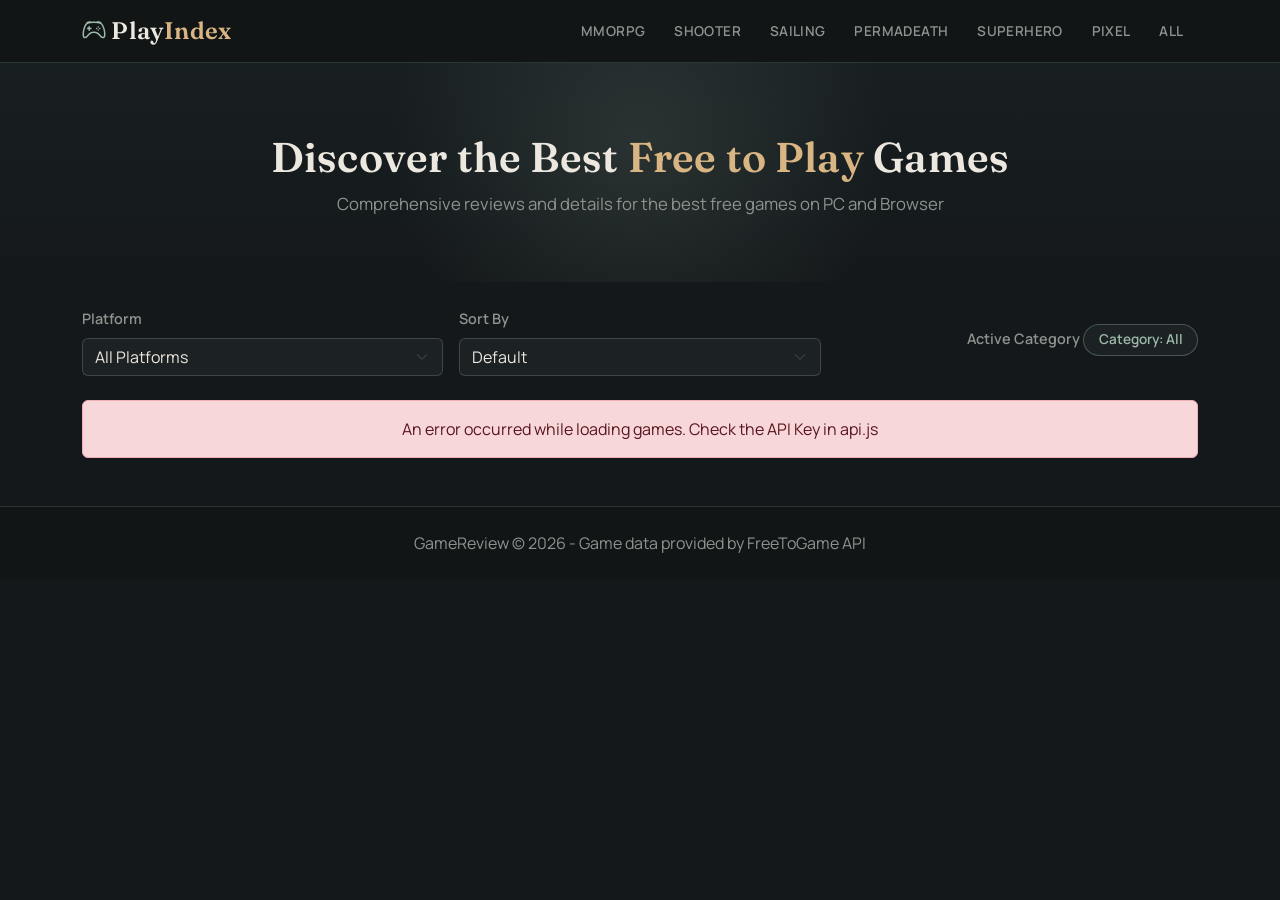
<file: index.html>
<!DOCTYPE html>
<html lang="en" dir="ltr">

<head>
  <meta charset="UTF-8">
  <meta name="viewport" content="width=device-width, initial-scale=1.0">
  <title>Play Index</title>

  <link href="css/bootstrap.min.css" rel="stylesheet">
  <link rel="stylesheet" href="https://cdn.jsdelivr.net/npm/bootstrap-icons@1.11.3/font/bootstrap-icons.css">
  <link rel="preconnect" href="https://fonts.googleapis.com">
  <link href="https://fonts.googleapis.com/css2?family=Fraunces:opsz,wght@9..144,400;9..144,500;9..144,600;9..144,700&family=Manrope:wght@400;500;600;700;800&display=swap" rel="stylesheet">
  <link rel="stylesheet" href="css/style.css">
</head>

<body>

  <!-- ناقص بس اعمل السيرش  -->

  <nav class="navbar navbar-expand-lg navbar-dark main-navbar sticky-top">
    <div class="container">
      <a class="navbar-brand" href="index.html">
        <i class="bi bi-controller"></i> Play<span class="text-accent">Index</span>
      </a>
      <button class="navbar-toggler" type="button" data-bs-toggle="collapse" data-bs-target="#navMenu">
        <span class="navbar-toggler-icon" aria-label="Toggle navigation"></span>
      </button>
      <div class="collapse navbar-collapse" id="navMenu">
        <ul class="navbar-nav ms-auto text-center">
          <li class="nav-item"><a href="#" class="nav-link category-link" data-category="mmorpg">MMORPG</a></li>
          <li class="nav-item"><a href="#" class="nav-link category-link" data-category="shooter">SHOOTER</a></li>
          <li class="nav-item"><a href="#" class="nav-link category-link" data-category="sailing">SAILING</a></li>
          <li class="nav-item"><a href="#" class="nav-link category-link" data-category="permadeath">PERMADEATH</a></li>
          <li class="nav-item"><a href="#" class="nav-link category-link" data-category="superhero">SUPERHERO</a></li>
          <li class="nav-item"><a href="#" class="nav-link category-link" data-category="pixel">PIXEL</a></li>
          <li class="nav-item"><a href="#" class="nav-link category-link" data-category="">ALL</a></li>
        </ul>
      </div>
    </div>
  </nav>

  <header class="hero-section text-center">
    <div class="container">
      <h1 class="hero-title">Discover the Best <span class="text-accent">Free to Play</span> Games</h1>
      <p class="hero-sub">Comprehensive reviews and details for the best free games on PC and Browser</p>
    </div>
  </header>

  <div class="container mt-4">
    <div class="row g-3 align-items-center filters-bar">

      <div class="col-12 col-md-4">
        <label for="platformSelect" class="form-label">Platform</label>
        <select id="platformSelect" class="form-select">
          <option value="all">All Platforms</option>
          <option value="pc">PC</option>
          <option value="browser">Browser</option>
        </select>
      </div>

      <div class="col-12 col-md-4">
        <label for="sortSelect" class="form-label">Sort By</label>
        <select id="sortSelect" class="form-select">
          <option value="">Default</option>
          <option value="alphabetical">Alphabetical (A-Z)</option>
          <option value="release-date">Release Date</option>
          <option value="popularity">Most Popular</option>
          <option value="relevance">Most Relevant</option>
        </select>
      </div>

      <div class="col-12 col-md-4 text-md-end">
        <label for="activeCategoryLabel" class="form-label">Active Category</label>
        <span id="activeCategoryLabel" class="badge active-badge">Category: All</span>
      </div>

    </div>
  </div>

  <div id="loadingBox" class="text-center my-5 d-none">
    <div class="spinner-border text-accent" role="status"></div>
    <p class="mt-2">Loading...</p>
  </div>

  <div id="errorBox" class="container my-4 d-none">
    <div class="alert alert-danger text-center" role="alert"></div>
  </div>

  <main class="container my-4">
    <div id="gamesGrid" class="row g-4"></div>
  </main>

  <footer class="footer-section text-center py-4 mt-5">
    <p class="mb-0">GameReview &copy; 2026 - Game data provided by FreeToGame API</p>
  </footer>

  <script src="js/bootstrap.bundle.min.js"></script>
  <script src="js/api.js"></script>
  <script src="js/main.js"></script>
</body>

</html>
</file>
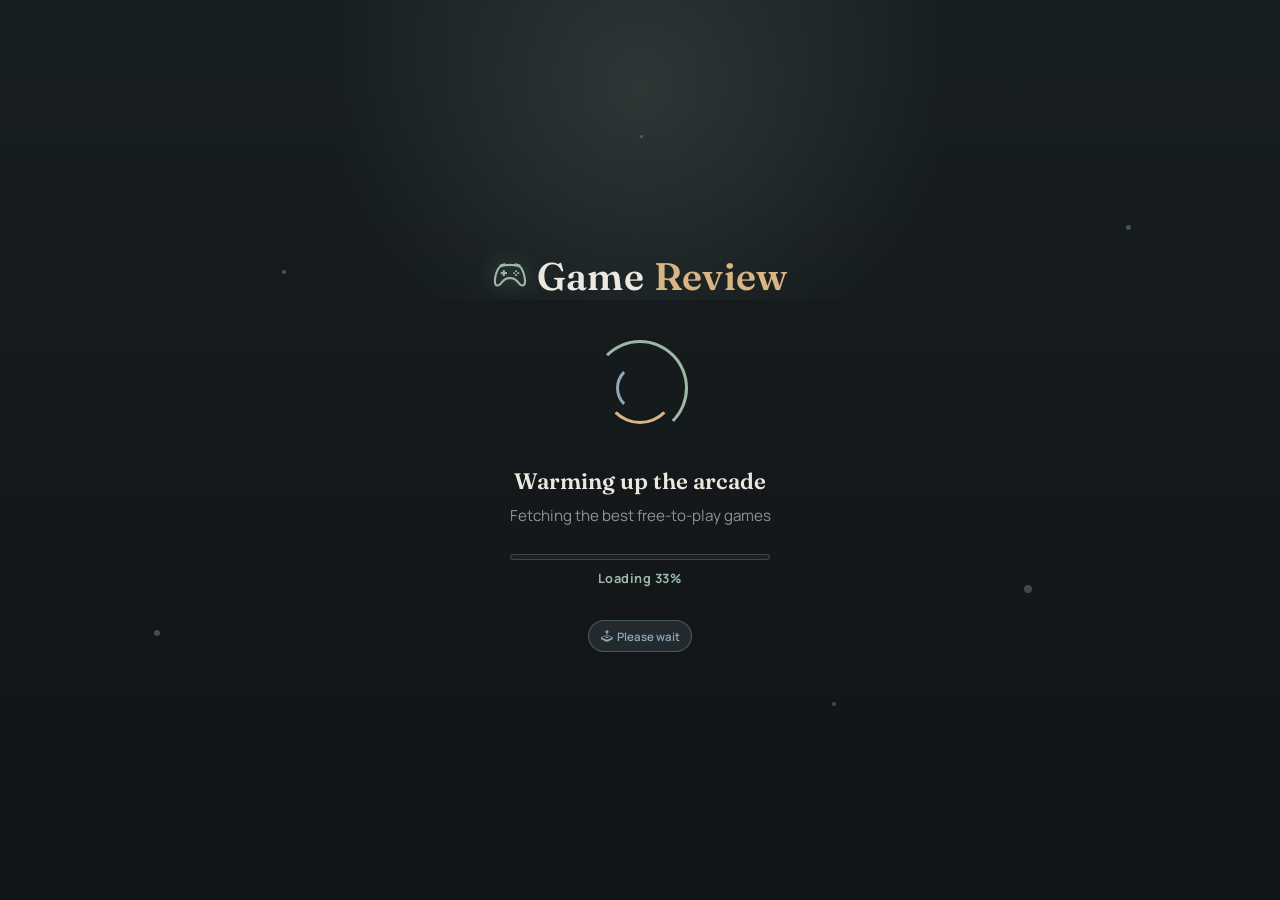
<file: loading.html>
<!DOCTYPE html>
<html lang="en" dir="ltr">
<head>
<meta charset="UTF-8">
<meta name="viewport" content="width=device-width, initial-scale=1.0">
<title>Loading… | GameReview</title>

<link href="css/bootstrap.min.css" rel="stylesheet">
<link rel="stylesheet" href="https://cdn.jsdelivr.net/npm/bootstrap-icons@1.11.3/font/bootstrap-icons.css">
<link rel="preconnect" href="https://fonts.googleapis.com">
<link href="https://fonts.googleapis.com/css2?family=Fraunces:opsz,wght@9..144,400;9..144,500;9..144,600;9..144,700&family=Manrope:wght@400;500;600;700;800&display=swap" rel="stylesheet">

<link rel="stylesheet" href="css/style.css">

<style>
  html, body {
    height: 100%;
    overflow: hidden;
  }

  .load-screen {
    position: relative;
    height: 100vh;
    display: flex;
    flex-direction: column;
    align-items: center;
    justify-content: center;
    background: linear-gradient(180deg, #181f21 0%, var(--bg-dark) 55%, #101416 100%);
    overflow: hidden;
  }

  
  .load-screen::before {
    content: "";
    position: absolute;
    top: -120px;
    left: 50%;
    transform: translateX(-50%);
    width: 780px;
    height: 420px;
    background: radial-gradient(circle, rgba(156, 185, 168, 0.16) 0%, transparent 70%);
    pointer-events: none;
  }


  .particle {
    position: absolute;
    border-radius: 50%;
    background: var(--accent);
    opacity: 0.35;
    animation: float 7s ease-in-out infinite;
    pointer-events: none;
  }
  .particle:nth-child(1) { width: 6px;  height: 6px;  left: 12%; top: 70%; background: var(--accent);   animation-duration: 8s; }
  .particle:nth-child(2) { width: 4px;  height: 4px;  left: 22%; top: 30%; background: var(--accent-2); animation-duration: 6.5s; animation-delay: .5s; }
  .particle:nth-child(3) { width: 8px;  height: 8px;  left: 80%; top: 65%; background: var(--accent-3); animation-duration: 9s;  animation-delay: 1s; }
  .particle:nth-child(4) { width: 5px;  height: 5px;  left: 88%; top: 25%; background: var(--accent);   animation-duration: 7.5s; animation-delay: .3s; }
  .particle:nth-child(5) { width: 3px;  height: 3px;  left: 50%; top: 15%; background: var(--accent-2); animation-duration: 6s;  animation-delay: .8s; }
  .particle:nth-child(6) { width: 4px;  height: 4px;  left: 65%; top: 78%; background: var(--accent-3); animation-duration: 8.5s; animation-delay: .2s; }

  @keyframes float {
    0%, 100% { transform: translateY(0) scale(1); opacity: .35; }
    50%      { transform: translateY(-30px) scale(1.3); opacity: .8; }
  }

  .load-content {
    position: relative;
    z-index: 1;
    text-align: center;
  }

  
  .load-logo {
    display: inline-flex;
    align-items: center;
    gap: 10px;
    font-family: 'Fraunces', serif;
    font-weight: 600;
    font-size: 2.4rem;
    color: var(--text-light);
    letter-spacing: 0.2px;
    margin-bottom: 2.2rem;
  }

  .load-logo .bi-controller {
    color: var(--accent);
    font-size: 2.1rem;
    animation: pulseIcon 1.8s ease-in-out infinite;
    filter: drop-shadow(0 0 10px rgba(156, 185, 168, 0.45));
  }

  @keyframes pulseIcon {
    0%, 100% { transform: scale(1) rotate(0deg); }
    50%      { transform: scale(1.12) rotate(-6deg); }
  }


  .ring-loader {
    position: relative;
    width: 96px;
    height: 96px;
    margin: 0 auto 1.8rem;
  }

  .ring-loader span {
    position: absolute;
    inset: 0;
    border-radius: 50%;
    border: 3px solid transparent;
  }

  .ring-loader span:nth-child(1) {
    border-top-color: var(--accent);
    border-right-color: var(--accent);
    animation: spin 1.1s linear infinite;
  }
  .ring-loader span:nth-child(2) {
    inset: 12px;
    border-bottom-color: var(--accent-2);
    animation: spin 1.5s linear infinite reverse;
  }
  .ring-loader span:nth-child(3) {
    inset: 24px;
    border-left-color: var(--accent-3);
    animation: spin 0.9s linear infinite;
  }

  @keyframes spin {
    to { transform: rotate(360deg); }
  }

  .load-title {
    font-family: 'Fraunces', serif;
    font-weight: 600;
    font-size: 1.4rem;
    color: var(--text-light);
    margin-bottom: 0.4rem;
  }

  .load-sub {
    color: var(--text-muted);
    font-size: 0.95rem;
    margin-bottom: 1.6rem;
    min-height: 1.4em;
  }

  .load-sub .dots::after {
    content: '';
    animation: dots 1.4s steps(4, end) infinite;
  }
  @keyframes dots {
    0%   { content: ''; }
    25%  { content: '.'; }
    50%  { content: '..'; }
    75%  { content: '...'; }
    100% { content: ''; }
  }

  .progress-track {
    width: 260px;
    max-width: 70vw;
    height: 6px;
    border-radius: 20px;
    background-color: var(--bg-card);
    border: 1px solid rgba(156, 185, 168, 0.25);
    overflow: hidden;
    margin: 0 auto;
  }

  .progress-fill {
    height: 100%;
    width: 0%;
    border-radius: 20px;
    background: var(--gradient-power);
    animation: fillBar 2.6s ease-in-out infinite;
  }

  @keyframes fillBar {
    0%   { width: 6%; }
    50%  { width: 85%; }
    100% { width: 100%; }
  }

  .progress-pct {
    margin-top: 0.6rem;
    font-size: 0.8rem;
    font-weight: 700;
    letter-spacing: 0.5px;
    color: var(--accent);
  }

  .tag-badge.loader-tag {
    margin-top: 2rem;
    display: inline-block;
  }
</style>
</head>
<body>

  <div class="load-screen">
    <span class="particle"></span>
    <span class="particle"></span>
    <span class="particle"></span>
    <span class="particle"></span>
    <span class="particle"></span>
    <span class="particle"></span>

    <div class="load-content">

      <div class="load-logo">
        <i class="bi bi-controller"></i>
        Game<span class="text-accent">Review</span>
      </div>

      <div class="ring-loader">
        <span></span>
        <span></span>
        <span></span>
      </div>

      <div class="load-title">Warming up the arcade</div>
      <div class="load-sub">Fetching the best free&#8209;to&#8209;play games<span class="dots"></span></div>

      <div class="progress-track">
        <div class="progress-fill"></div>
      </div>
      <div class="progress-pct" id="progressPct">Loading 0%</div>

      <span class="tag-badge loader-tag"><i class="bi bi-joystick"></i>&nbsp; Please wait</span>

    </div>
  </div>

  <script>
    // simple looping percentage readout in sync with the bar animation
    const pctEl = document.getElementById('progressPct');
    let pct = 0;
    setInterval(() => {
      pct = (pct + Math.floor(Math.random() * 9) + 3) % 101;
      pctEl.textContent = 'Loading ' + pct + '%';
    }, 260);
  </script>

</body>
</html>
</file>
<file: css/style.css>
:root {
  --bg-dark: #14181a;
  --bg-card: #1c2224;
  --bg-card-hover: #232b2d;
  --accent: #9cb9a8;
  --accent-2: #d8b583;
  --accent-3: #8fa8b8;
  --text-light: #ece8df;
  --text-muted: #8d948f;
  --gradient-power: linear-gradient(90deg, var(--accent) 0%, var(--accent-2) 100%);
}

body {
  background-color: var(--bg-dark);
  color: var(--text-light);
  font-family: 'Manrope', sans-serif;
  min-height: 100vh;
}

h1, h2, h3, .navbar-brand, .hero-title {
  font-family: 'Fraunces', serif;
  letter-spacing: 0.2px;
}

.text-accent {
  color: var(--accent-2);
}

.main-navbar {
  background-color: #111516;
  border-bottom: 1px solid rgba(156, 185, 168, 0.2);
}

.main-navbar .navbar-brand {
  font-size: 1.5rem;
  font-weight: 600;
  color: var(--text-light);
}

.main-navbar .navbar-brand i {
  color: var(--accent);
}

.category-link {
  color: var(--text-muted) !important;
  font-weight: 600;
  font-size: 0.85rem;
  letter-spacing: 0.4px;
  padding: 0.5rem 0.9rem !important;
  border-radius: 8px;
  transition: 0.2s ease;
}

.category-link:hover,
.category-link.active {
  color: #14181a !important;
  background-color: var(--accent);
}

.hero-section {
  position: relative;
  padding: 70px 15px 50px;
  background: linear-gradient(180deg, #181f21 0%, var(--bg-dark) 100%);
  overflow: hidden;
}

.hero-section::before {
  content: "";
  position: absolute;
  top: -80px;
  left: 50%;
  transform: translateX(-50%);
  width: 640px;
  height: 320px;
  background: radial-gradient(circle, rgba(156, 185, 168, 0.14) 0%, transparent 70%);
  pointer-events: none;
}

.hero-section .container {
  position: relative;
  z-index: 1;
}

.hero-title {
  font-weight: 600;
  font-size: 2.6rem;
}

.hero-sub {
  color: var(--text-muted);
  font-size: 1.05rem;
  font-weight: 400;
}

.filters-bar .form-select {
  background-color: var(--bg-card);
  color: var(--text-light);
  border: 1px solid rgba(156, 185, 168, 0.25);
}

.filters-bar .form-select:focus {
  border-color: var(--accent);
  box-shadow: 0 0 0 0.2rem rgba(156, 185, 168, 0.15);
}

.filters-bar .form-label {
  color: var(--text-muted);
  font-weight: 600;
  font-size: 0.9rem;
}

.active-badge {
  background-color: var(--bg-card);
  color: var(--accent);
  border: 1px solid rgba(156, 185, 168, 0.35);
  font-size: 0.85rem;
  font-weight: 600;
  padding: 0.5rem 0.9rem;
  border-radius: 20px;
}

.game-card {
  position: relative;
  background-color: var(--bg-card);
  border: 1px solid rgba(156, 185, 168, 0.12);
  border-radius: 14px;
  overflow: hidden;
  height: 100%;
  transition: transform 0.25s ease, box-shadow 0.25s ease, background-color 0.25s ease;
}

.game-card:hover {
  transform: translateY(-4px);
  background-color: var(--bg-card-hover);
  box-shadow: 0 10px 22px rgba(0, 0, 0, 0.35);
  border-color: rgba(156, 185, 168, 0.3);
}

.game-card img {
  height: 170px;
  object-fit: cover;
  width: 100%;
}

.game-card .card-body {
  padding: 1rem 1.1rem;
}

.game-card .card-title {
  font-family: 'Fraunces', serif;
  font-weight: 600;
  font-size: 1.1rem;
  color: var(--text-light);
}

.tag-badge {
  background-color: rgba(143, 168, 184, 0.14);
  color: var(--accent-3);
  border: 1px solid rgba(143, 168, 184, 0.35);
  font-weight: 600;
  font-size: 0.72rem;
  padding: 0.4rem 0.7rem;
  border-radius: 20px;
}

.btn-accent {
  background-color: var(--accent);
  border: none;
  color: #14181a;
  font-weight: 700;
  border-radius: 10px;
  padding: 0.6rem 1.4rem;
  transition: background-color 0.2s ease, transform 0.2s ease;
}

.btn-accent:hover {
  background-color: var(--accent-2);
  color: #14181a;
  transform: translateY(-1px);
}

.btn-outline-accent {
  border: 1px solid var(--accent);
  color: var(--accent);
  font-weight: 600;
  border-radius: 10px;
  background: transparent;
}

.btn-outline-accent:hover {
  background-color: var(--accent);
  border-color: var(--accent);
  color: #14181a;
}

.game-cover {
  border: 1px solid rgba(156, 185, 168, 0.25);
}

.game-description {
  color: var(--text-muted);
  line-height: 1.9;
  font-size: 1.05rem;
}

.requirements-box {
  background-color: var(--bg-card);
  border-left: 3px solid var(--accent);
  border-radius: 12px;
  padding: 1.2rem 1.5rem;
  color: var(--text-muted);
  line-height: 2;
}

.screenshot-thumb {
  border-radius: 10px;
  width: 100%;
  height: 160px;
  object-fit: cover;
  border: 1px solid rgba(156, 185, 168, 0.18);
  transition: transform 0.2s ease, border-color 0.2s ease;
}

.screenshot-thumb:hover {
  transform: scale(1.02);
  border-color: var(--accent);
}

.footer-section {
  background-color: #111516;
  color: var(--text-muted);
  border-top: 1px solid rgba(156, 185, 168, 0.2);
}

@media (max-width: 767px) {
  .hero-title {
    font-size: 1.9rem;
  }
  .game-card img {
    height: 150px;
  }
}
</file>
